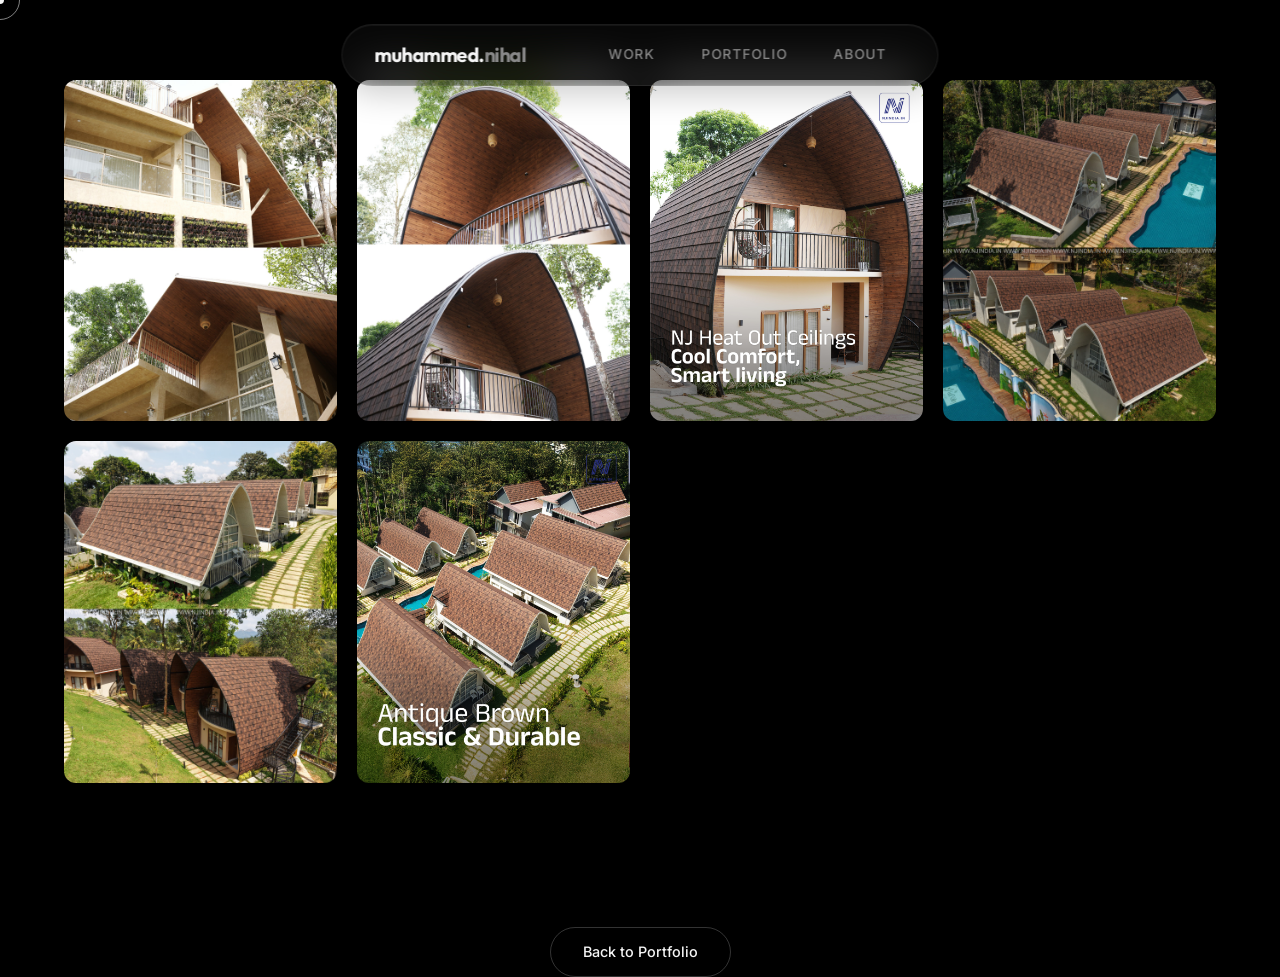
<file: Architectural-photos.html>
<!DOCTYPE html>
<html lang="en">

<head>
    <meta charset="UTF-8">
    <meta name="viewport" content="width=device-width, initial-scale=1.0">
    <title>Wedding Photography | Muhammed Nihal</title>
    <link rel="preconnect" href="https://fonts.googleapis.com">
    <link rel="preconnect" href="https://fonts.gstatic.com" crossorigin>
    <link
        href="https://fonts.googleapis.com/css2?family=Inter:wght@300;400;500;600;700&family=Outfit:wght@300;400;500;700&family=Sora:wght@100;200;300;400;500;600;700;800&display=swap"
        rel="stylesheet">
    <link rel="stylesheet" href="style.css">
    <style>
        .page-header {
            padding: 180px 5% 80px;
            background: var(--background-dark);
            text-align: center;
        }

        .page-title {
            font-size: clamp(3rem, 6vw, 5rem);
            font-family: var(--font-heading);
            color: var(--text-main);
            margin-bottom: 1rem;
        }

        .page-subtitle {
            color: var(--text-muted);
            font-size: 1.2rem;
            max-width: 600px;
            margin: 0 auto;
        }

       .gallery{
    padding: 80px 5%;
}

.gallery-grid{
    display: grid;
    grid-template-columns: repeat(auto-fit, minmax(250px,1fr));
    gap: 20px;
}

/* IMAGE CARD */
.gallery-item{
    width: 100%;
    height: auto; /* keeps natural ratio */
    object-fit: cover;
    border-radius: 12px;
    display: block;
    transition: transform 0.4s ease;
}

/* hover effect */
.gallery-item:hover{
    transform: scale(1.03);
}

       

        .video-grid {
            display: grid;
            grid-template-columns: repeat(3, 1fr);
            gap: 30px;
            padding: 40px 8%;
        }

        /* VIDEO CARD */

        .video-card {
            width: 100%;
            height: 230px;
            object-fit: cover;
            border-radius: 16px;
            background: #000;
            cursor: pointer;

            /* hide first frame flicker */
            filter: grayscale(0%);

            /* smooth animation */
            transition: transform .35s ease, box-shadow .35s ease;

            /* important: keep video paused visually */
            opacity: 0.9;
        }

        /* hover card lift */

        .video-card:hover {
            transform: translateY(-12px) scale(1.02);
            box-shadow: 0 20px 50px rgba(0, 0, 0, 0.35);
            opacity: 1;
        }

        /* hide all controls */

        video::-webkit-media-controls {
            display: none !important;
        }

        video::-webkit-media-controls-enclosure {
            display: none !important;
        }

        /* ---- HOVER PLAY TRICK ---- */

        /* videos load but not visible playing */
        .video-card {
            pointer-events: auto;
        }

        /* when hover -> start rendering frames */
        .video-card:hover {
            animation: videoHack 0.01s linear forwards;
        }

        /* keyframe forces browser to start video decoding */
        @keyframes videoHack {
            from {
                opacity: 0.99;
            }

            to {
                opacity: 1;
            }
        }

        /* responsive */

        @media(max-width:1000px) {
            .video-grid {
                grid-template-columns: repeat(2, 1fr);
            }
        }

        @media(max-width:600px) {
            .video-grid {
                grid-template-columns: 1fr;
            }
        }
    </style>
</head>

<body>
    <div class="cursor-dot"></div>
    <div class="cursor-outline"></div>

    <nav class="navbar scrolled">
        <div class="logo">
            <a href="index.html">muhammed.<span>nihal</span></a>
        </div>
        <ul class="nav-links">
            <li><a href="index.html#work" class="nav-link" data-text="Work">Work</a></li>
            <li><a href="index.html#portfolio" class="nav-link" data-text="Portfolio">Portfolio</a></li>
            <li><a href="index.html#about" class="nav-link" data-text="About">About</a></li>
        </ul>
        <div class="mobile-menu-btn">
            <span></span>
            <span></span>
        </div>
    </nav>

    <main>





        <section class="gallery">
            <div class="gallery-grid">
                <img src="./assets/image/nj-1.jpeg" alt="" class="gallery-item">
                <img src="./assets/image/nj-2.jpeg" alt="" class="gallery-item">
                <img src="./assets/image/nj-3.jpeg" alt="" class="gallery-item">
                <img src="./assets/image/nj-4.jpeg" alt="" class="gallery-item">
                <img src="./assets/image/nj-5.jpeg" alt="" class="gallery-item">
                <img src="./assets/image/nj-6.jpeg" alt="" class="gallery-item">
            </div>
        </section>

            <div style="text-align: center; margin-top: 4rem;">
                <a href="index.html#portfolio" class="btn btn-secondary">Back to Portfolio</a>
            </div>
        </section>
    </main>

   
    <script src="main.js"></script>
</body>

</html>
</file>
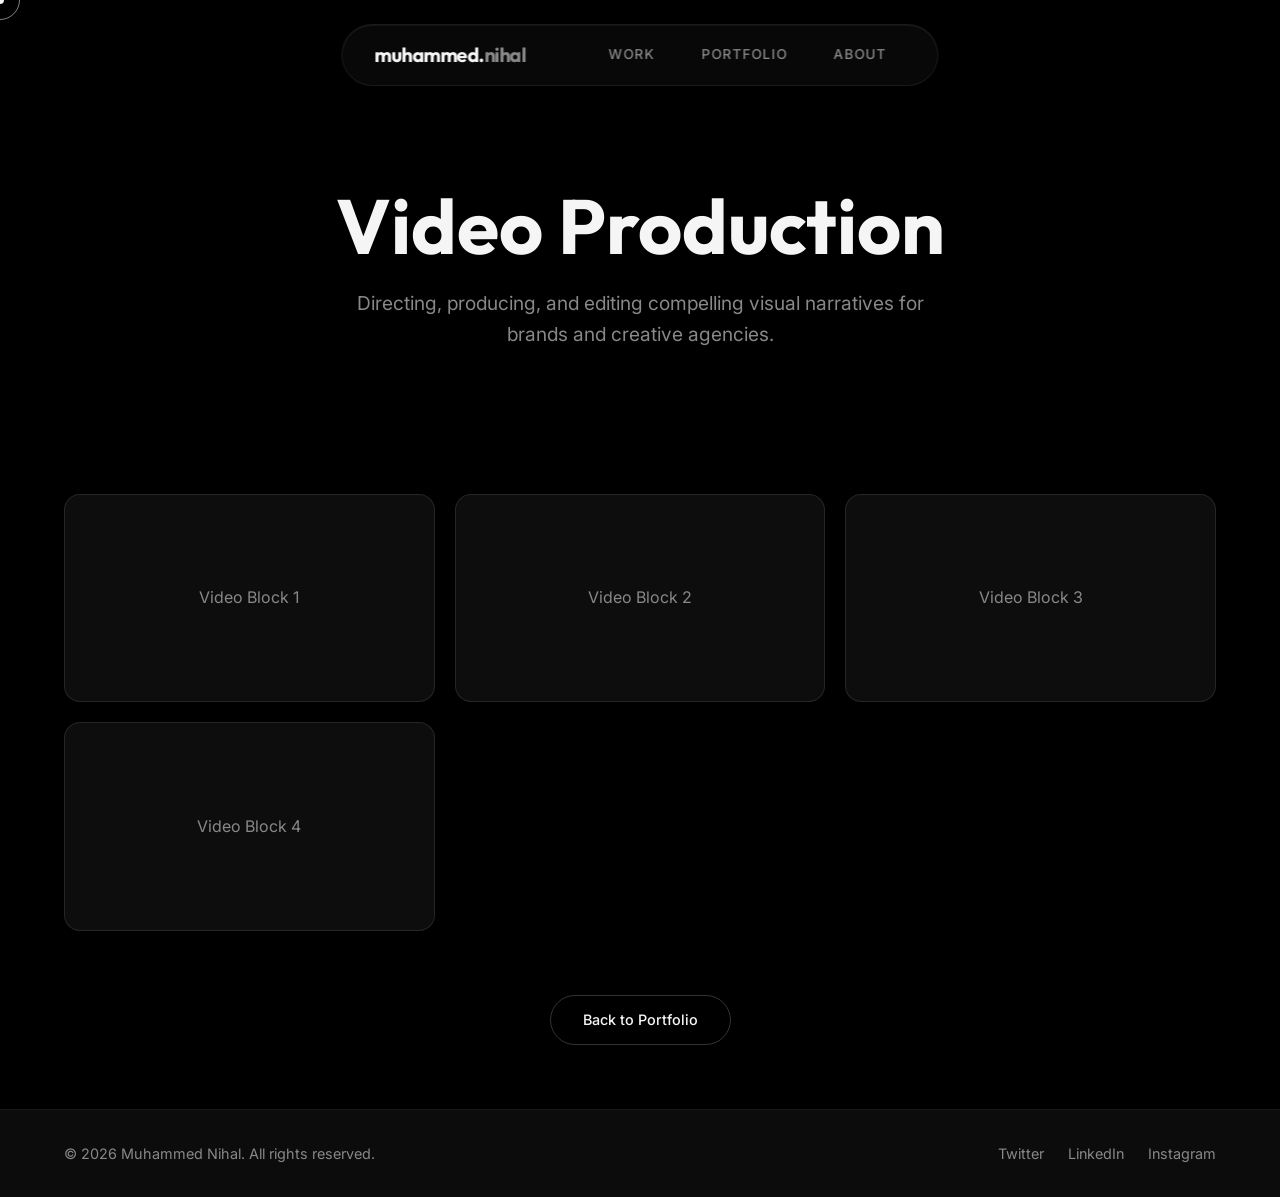
<file: video-production.html>
<!DOCTYPE html>
<html lang="en">

<head>
    <meta charset="UTF-8">
    <meta name="viewport" content="width=device-width, initial-scale=1.0">
    <title>Video Production | Muhammed Nihal</title>
    <link rel="preconnect" href="https://fonts.googleapis.com">
    <link rel="preconnect" href="https://fonts.gstatic.com" crossorigin>
    <link
        href="https://fonts.googleapis.com/css2?family=Inter:wght@300;400;500;600;700&family=Outfit:wght@300;400;500;700&family=Sora:wght@100;200;300;400;500;600;700;800&display=swap"
        rel="stylesheet">
    <link rel="stylesheet" href="style.css">
    <style>
        .page-header {
            padding: 180px 5% 80px;
            background: var(--background-dark);
            text-align: center;
        }

        .page-title {
            font-size: clamp(3rem, 6vw, 5rem);
            font-family: var(--font-heading);
            color: var(--text-main);
            margin-bottom: 1rem;
        }

        .page-subtitle {
            color: var(--text-muted);
            font-size: 1.2rem;
            max-width: 600px;
            margin: 0 auto;
        }

        .gallery {
            padding: var(--space-xl) 5%;
            background: var(--background);
            min-height: 50vh;
        }

        .gallery-grid {
            display: grid;
            grid-template-columns: repeat(auto-fill, minmax(300px, 1fr));
            gap: 20px;
            max-width: 1200px;
            margin: 0 auto;
        }

        .gallery-item {
            aspect-ratio: 16/9;
            background: rgba(255, 255, 255, 0.05);
            border-radius: var(--radius-md);
            display: flex;
            align-items: center;
            justify-content: center;
            color: var(--text-muted);
            border: 1px solid rgba(255, 255, 255, 0.1);
        }
    </style>
</head>

<body>
    <div class="cursor-dot"></div>
    <div class="cursor-outline"></div>

    <nav class="navbar scrolled">
        <div class="logo">
            <a href="index.html">muhammed.<span>nihal</span></a>
        </div>
        <ul class="nav-links">
            <li><a href="index.html#work" class="nav-link" data-text="Work">Work</a></li>
            <li><a href="index.html#portfolio" class="nav-link" data-text="Portfolio">Portfolio</a></li>
            <li><a href="index.html#about" class="nav-link" data-text="About">About</a></li>
        </ul>
        <div class="mobile-menu-btn">
            <span></span>
            <span></span>
        </div>
    </nav>

    <main>
        <section class="page-header">
            <h1 class="page-title">Video Production</h1>
            <p class="page-subtitle">Directing, producing, and editing compelling visual narratives for brands and
                creative agencies.</p>
        </section>

        <section class="gallery">
            <div class="gallery-grid">
                <!-- Placeholders for Video Content -->
                <div class="gallery-item">Video Block 1</div>
                <div class="gallery-item">Video Block 2</div>
                <div class="gallery-item">Video Block 3</div>
                <div class="gallery-item">Video Block 4</div>
            </div>

            <div style="text-align: center; margin-top: 4rem;">
                <a href="index.html#portfolio" class="btn btn-secondary">Back to Portfolio</a>
            </div>
        </section>
    </main>

    <footer>
        <div class="footer-content">
            <div class="footer-left">
                <p>&copy; 2026 Muhammed Nihal. All rights reserved.</p>
            </div>
            <div class="footer-right">
                <ul class="social-links">
                    <li><a href="#" target="_blank">Twitter</a></li>
                    <li><a href="#" target="_blank">LinkedIn</a></li>
                    <li><a href="#" target="_blank">Instagram</a></li>
                </ul>
            </div>
        </div>
    </footer>

    <script src="main.js"></script>
</body>

</html>
</file>
<file: style.css>
/* ==========================================================================
   CSS Variables & Design System
   ========================================================================== */
:root {
    /* Colors */
    --bg-dark: #000000;
    --bg-darker: #0c0c0c;
    --bg-card: #111111;
    --bg-card-light: #ffffff;
    --text-main: #f5f5f5;
    --text-muted: #888888;
    --text-dark: #000000;

    /* Brand/Accent Colors */
    --accent-orange: #ff5e00;
    --accent-gradient: linear-gradient(135deg, #ff8c00 0%, #ff5e00 100%);
    --accent-gradient-hover: linear-gradient(135deg, #e67e00 0%, #e65500 100%);

    /* Typography */
    --font-heading: 'Outfit', sans-serif;
    --font-body: 'Inter', sans-serif;

    /* Box Shadows & Borders */
    --radius-lg: 24px;
    --radius-md: 16px;
    --radius-sm: 8px;

    /* Spacing */
    --space-sm: 0.5rem;
    --space-md: 1rem;
    --space-lg: 2rem;
    --space-xl: 4rem;
    --space-xxl: 8rem;

    /* Transitions */
    --trans-fast: 0.2s cubic-bezier(0.16, 1, 0.3, 1);
    --trans-normal: 0.4s cubic-bezier(0.16, 1, 0.3, 1);
    --trans-slow: 0.8s cubic-bezier(0.16, 1, 0.3, 1);
}

/* ==========================================================================
   Reset & Base Styles
   ========================================================================== */
*,
*::before,
*::after {
    box-sizing: border-box;
    margin: 0;
    padding: 0;
}

html {
    scroll-behavior: smooth;
    font-size: 16px;
}

body {
    background-color: var(--bg-dark);
    color: var(--text-main);
    font-family: var(--font-body);
    line-height: 1.6;
    overflow-x: hidden;
    -webkit-font-smoothing: antialiased;
    -moz-osx-font-smoothing: grayscale;
}

h1,
h2,
h3,
h4,
h5,
h6 {
    font-family: var(--font-heading);
    font-weight: 700;
    line-height: 1.2;
}

a {
    color: inherit;
    text-decoration: none;
}

ul {
    list-style: none;
}

img {
    max-width: 100%;
    height: auto;
    display: block;
}

/* ==========================================================================
   Custom Cursor
   ========================================================================== */
@media (pointer: fine) {
    .cursor-dot {
        width: 8px;
        height: 8px;
        background-color: var(--text-main);
        border-radius: 50%;
        position: fixed;
        top: 0;
        left: 0;
        transform: translate(-50%, -50%);
        pointer-events: none;
        z-index: 9999;
        transition: width 0.2s, height 0.2s, background-color 0.2s;
    }

    .cursor-outline {
        width: 40px;
        height: 40px;
        border: 1px solid rgba(255, 255, 255, 0.5);
        border-radius: 50%;
        position: fixed;
        top: 0;
        left: 0;
        transform: translate(-50%, -50%);
        pointer-events: none;
        z-index: 9998;
        transition: width 0.2s, height 0.2s, border-color 0.2s, transform 0.1s ease-out;
    }

    .cursor-dot.active {
        width: 0;
        height: 0;
    }

    .cursor-outline.active {
        width: 60px;
        height: 60px;
        border-color: #fff;
        background-color: rgba(255, 255, 255, 0.1);
        backdrop-filter: blur(2px);
    }
}

@media (pointer: coarse) {

    .cursor-dot,
    .cursor-outline {
        display: none;
    }
}

.gradient-text {
    /* Kept class name for compatibility with HTML but changed effect to solid orange for this theme */
    color: var(--accent-orange);
}

.section-title {
    font-size: clamp(2rem, 4vw, 3rem);
    margin-bottom: var(--space-md);
    font-weight: 500;
    letter-spacing: -0.02em;
}

.section-desc {
    color: var(--text-muted);
    font-size: 1rem;
    max-width: 600px;
    margin-bottom: var(--space-xl);
}

/* Buttons */
.btn {
    display: inline-flex;
    align-items: center;
    justify-content: center;
    padding: 0.8rem 2rem;
    border-radius: 3rem;
    font-weight: 500;
    font-size: 0.9rem;
    transition: var(--trans-normal);
    position: relative;
    overflow: hidden;
    z-index: 1;
    border: none;
    cursor: pointer;
}

.btn-primary {
    background: var(--accent-orange);
    color: #fff;
}

.btn-primary:hover {
    background: #e65500;
    transform: translateY(-2px);
    box-shadow: 0 10px 20px rgba(255, 94, 0, 0.2);
}

.btn-secondary {
    background: transparent;
    color: var(--text-main);
    border: 1px solid rgba(255, 255, 255, 0.2);
}

.btn-secondary:hover {
    border-color: var(--text-main);
    background: rgba(255, 255, 255, 0.05);
}

.btn-large {
    padding: 1rem 2.5rem;
    font-size: 1rem;
}

/* ==========================================================================
   Navigation (Liquid Glass Style)
   ========================================================================== */
.navbar {
    position: fixed;
    top: 1.5rem;
    left: 50%;
    transform: translateX(-50%);
    width: max-content;
    padding: 0.6rem 2rem;
    border-radius: 4rem;
    display: flex;
    justify-content: space-between;
    align-items: center;
    gap: 4rem;
    z-index: 1000;
    transition: var(--trans-normal);

    /* Liquid Glass Effect */
    background: rgba(255, 255, 255, 0.03);
    backdrop-filter: blur(24px) saturate(180%);
    -webkit-backdrop-filter: blur(24px) saturate(180%);
    border: 1px solid rgba(255, 255, 255, 0.08);
    box-shadow: 0 8px 32px 0 rgba(0, 0, 0, 0.2), inset 0px 1px 0px rgba(255, 255, 255, 0.05);
}

.navbar.scrolled {
    top: 1rem;
    background: rgba(10, 10, 10, 0.4);
    border-color: rgba(255, 255, 255, 0.12);
    box-shadow: 0 10px 40px 0 rgba(0, 0, 0, 0.4), inset 0px 1px 0px rgba(255, 255, 255, 0.1);
    padding: 0.5rem 1.5rem;
    backdrop-filter: blur(30px) saturate(200%);
    -webkit-backdrop-filter: blur(30px) saturate(200%);
}

.logo a {
    font-family: var(--font-heading);
    font-size: 1.25rem;
    font-weight: 700;
    letter-spacing: -0.5px;
}

.logo span {
    color: var(--text-muted);
}

.nav-links {
    display: flex;
    gap: 0.5rem;
}

.nav-link {
    font-size: 0.85rem;
    font-weight: 500;
    text-transform: uppercase;
    letter-spacing: 1px;
    padding: 0.6rem 1.2rem;
    border-radius: 2rem;
    color: var(--text-muted);
    transition: all 0.3s ease;
    display: inline-block;
    position: relative;
}

.nav-link:hover {
    color: #fff;
    background: rgba(255, 255, 255, 0.08);
    box-shadow: 0 4px 15px rgba(0, 0, 0, 0.1), inset 0 1px 0 rgba(255, 255, 255, 0.1);
}

.mobile-menu-btn {
    display: none;
    flex-direction: column;
    gap: 6px;
    cursor: pointer;
    z-index: 1001;
}

.mobile-menu-btn span {
    width: 30px;
    height: 2px;
    background-color: var(--text-main);
    transition: var(--trans-normal);
}

/* ==========================================================================
   Hero Section
   ========================================================================== */
.hero {
    min-height: 100vh;
    display: flex;
    align-items: center;
    justify-content: center;
    padding: 6rem 5% 0;
    /* padding for navbar */
    position: relative;
    background: var(--accent-gradient);
    border-bottom: 2px solid var(--bg-dark);
}

/* Custom Background Image Layer */
.hero-bg-custom{
    background:
        linear-gradient(
            to bottom,
            rgba(0, 0, 0, 0.55),
            rgba(0, 0, 0, 0.55) 
        ),
        url('./assets/image/herooo-bgg.png');

    background-size: cover;

    /* This controls where the image focuses */
    background-position: center top;

    background-repeat: no-repeat;
}

.hero-content {
    display: grid;
    grid-template-columns: 1fr 1fr;
    gap: 4rem;
    max-width: 1400px;
    width: 100%;
    z-index: 10;
    align-items: center;
}

@media (max-width: 900px) {
    .hero-content {
        grid-template-columns: 1fr;
        text-align: center;
    }
}

.hero-text-area {
    display: flex;
    flex-direction: column;
    align-items: flex-start;
}

@media (max-width: 900px) {
    .hero-text-area {
        align-items: center;
    }
}

.hero-badge {
    display: inline-flex;
    align-items: center;
    gap: 0.5rem;
    padding: 0.5rem 1.2rem;
    border-radius: 2rem;
    font-size: 0.85rem;
    font-weight: 500;
    margin-bottom: 2rem;
    color: #fff;

    /* Liquid Glass Effect */
    background: rgba(255, 255, 255, 0.05);
    backdrop-filter: blur(16px) saturate(180%);
    -webkit-backdrop-filter: blur(16px) saturate(180%);
    border: 1px solid rgba(255, 255, 255, 0.1);
    box-shadow: 0 8px 32px 0 rgba(0, 0, 0, 0.2), inset 0px 1px 0px rgba(255, 255, 255, 0.1);
}

.hero-badge svg {
    width: 16px;
    height: 16px;
    stroke: currentColor;
    stroke-width: 2;
}

.hero-title {
    font-size: clamp(3.5rem, 6vw, 5.5rem);
    letter-spacing: -0.04em;
    line-height: 1.1;
    margin-bottom: 1.5rem;
    color: #ffffff;
}

/* Thin Liquid Glass Text Effect */
.liquid-glass-title {
    font-family: 'Sora', sans-serif;
    font-weight: 200;
    /* Thin font weight */
    color: rgba(255, 255, 255, 0.15);
    /* Transparent fill */
    -webkit-text-stroke: 1px rgba(255, 255, 255, 0.8);
    /* Crisp glass border */
    text-shadow:
        0 8px 24px rgba(0, 0, 0, 0.2),
        /* Soft dropdown shadow */
        0 0 30px rgba(255, 255, 255, 0.2);
    /* Internal glow simulating glass */
}


.hero-title .line {
    display: block;
    overflow: hidden;
}

.hero-title .word {
    display: inline-block;
    transform: translateY(100%);
    opacity: 0;
}

.hero-subtitle {
    font-size: clamp(1rem, 1.5vw, 1.25rem);
    color: rgba(255, 255, 255, 0.9);
    max-width: 500px;
    margin-bottom: 3rem;
    opacity: 0;
    transform: translateY(20px);
}

.hero-cta {
    display: flex;
    gap: 1rem;
    opacity: 0;
    transform: translateY(20px);
}

.hero-cta .btn-primary {
    background: #000;
    color: #fff;
}

.hero-cta .btn-primary:hover {
    background: #222;
    box-shadow: 0 10px 20px rgba(0, 0, 0, 0.3);
}

.hero-image-area {
    position: relative;
    height: 600px;
    display: flex;
    justify-content: center;
    align-items: flex-end;
}

/* We will use a placeholder shape for the person silhouette to mimic the reference image */
.hero-silhouette {
    display: none;
}

.scroll-indicator {
    display: none;
    /* Hide scroll indicator for this theme */
}

/* ==========================================================================
   Clients Section (Marquee)
   ========================================================================== */
.clients {
    padding: var(--space-xl) 0;
    background: var(--bg-dark);
    border-top: 1px solid rgba(255, 255, 255, 0.05);
    border-bottom: 1px solid rgba(255, 255, 255, 0.05);
    overflow: hidden;
}

.clients-container {
    display: flex;
    flex-direction: column;
    align-items: center;
    gap: 2rem;
}

.clients-subtitle {
    color: var(--text-muted);
    font-size: 0.9rem;
    text-transform: uppercase;
    letter-spacing: 2px;
}

.clients-marquee {
    width: 100%;
    display: flex;
    overflow: hidden;
    position: relative;
    /* Soft fade on edges */
    mask-image: linear-gradient(to right, transparent, black 10%, black 90%, transparent);
    -webkit-mask-image: linear-gradient(to right, transparent, black 10%, black 90%, transparent);
}

.marquee-content {
    display: flex;
    gap: 4rem;
    padding: 0 2rem;
    animation: scroll 30s linear infinite;
}

.client-logo {
    font-family: var(--font-heading);
    font-size: 1.5rem;
    font-weight: 700;
    color: rgba(255, 255, 255, 0.2);
    white-space: nowrap;
    transition: var(--trans-normal);
    cursor: default;
}

.client-logo:hover {
    color: rgba(255, 255, 255, 0.8);
}

@keyframes scroll {
    0% {
        transform: translateX(0);
    }

    100% {
        transform: translateX(calc(-50% - 2rem));
    }
}

/* ==========================================================================
   Portfolio Categories Grid
   ========================================================================== */
.portfolio {
    padding: var(--space-xxl) 5%;
    background: var(--bg-darker);
}

.portfolio-container {
    max-width: 1200px;
    margin: 0 auto;
}

.portfolio-bento-grid {
    display: grid;
    grid-template-columns: repeat(4, 1fr);
    grid-auto-rows: 250px;
    gap: 1.5rem;
    margin-top: 3rem;
}

/* Base Bento Spans for Desktop */
.bento-large {
    grid-column: span 2;
    grid-row: span 2;
}

.bento-tall {
    grid-column: span 1;
    grid-row: span 2;
}

.bento-wide {
    grid-column: span 2;
    grid-row: span 1;
}

.bento-full {
    grid-column: span 4;
    grid-row: span 1;
}

.bento-small {
    grid-column: span 1;
    grid-row: span 1;
}

/* Tablet (Smaller than 1024px but above Mobile) */
@media (max-width: 1024px) {
    .portfolio-bento-grid {
        grid-template-columns: repeat(2, 1fr);
    }

    .bento-large {
        grid-column: span 2;
        grid-row: span 2;
    }

    .bento-tall {
        grid-column: span 1;
        grid-row: span 2;
    }

    .bento-wide {
        grid-column: span 2;
        grid-row: span 1;
    }

    .bento-full {
        grid-column: span 2;
        grid-row: span 1;
    }

    .bento-small {
        grid-column: span 1;
        grid-row: span 1;
    }
}

/* Mobile Responsive Adjustments */
@media (max-width: 768px) {

    /* Collapse Bento to 1 column slightly earlier for mobile screens */
    .portfolio-bento-grid {
        grid-template-columns: 1fr;
        grid-auto-rows: 200px;
    }

    .bento-large,
    .bento-tall,
    .bento-wide,
    .bento-full,
    .bento-small {
        grid-column: span 1;
        grid-row: span 1;
    }

    /* Global Padding Reduction for Mobile readability */
    .hero {
        padding: 8rem 5% 2rem;
        min-height: auto;
    }

    .about,
    .portfolio,
    .clients {
        padding: var(--space-xl) 5%;
    }

    .section-title {
        font-size: 2.5rem;
    }

    .hero-title {
        font-size: 3rem;
    }
}

.portfolio-tile {
    position: relative;
    width: 100%;
    height: 100%;
    border-radius: var(--radius-lg);
    overflow: hidden;
    text-decoration: none;
    display: flex;
    align-items: center;
    justify-content: center;
    /* Liquid glass style for tiles */
    background: rgba(0, 0, 0, 0.03);
    backdrop-filter: blur(24px) saturate(180%);
    -webkit-backdrop-filter: blur(24px) saturate(180%);
    border: 1px solid rgba(0, 0, 0, 0.08);
    box-shadow: 0 8px 32px 0 rgba(0, 0, 0, 0.3), inset 0px 1px 0px rgba(255, 255, 255, 0.05);
    transition: transform 0.4s cubic-bezier(0.175, 0.885, 0.32, 1.275), box-shadow 0.4s ease, border-color 0.4s ease;
}

.portfolio-tile:hover {
    transform: translateY(-10px) scale(1.02);
    box-shadow: 0 20px 40px rgba(0, 0, 0, 0.5), inset 0 0 0 1px rgba(255, 255, 255, 0.2);
    border-color: rgba(255, 255, 255, 0.3);
    z-index: 2;
}

.tile-overlay {
    position: absolute;
    top: 0;
    left: 0;
    width: 100%;
    height: 100%;
    background: #210000;
    z-index: 1;
}

.portfolio-tile:hover .tile-overlay {
    background: rgba(0, 0, 0, 0.1);
}

.tile-title {
    position: relative;
    z-index: 2;
    color: #ffffff;
    font-size: 1.5rem;
    font-weight: 500;
    text-align: center;
    padding: 0 1rem;
    font-family: var(--font-heading);
    letter-spacing: -0.02em;
    text-shadow: 0 4px 12px rgba(0, 0, 0, 0.5);
    transition: var(--trans-normal);
}

.portfolio-tile:hover .tile-title {
    transform: scale(1.05);
    color: var(--accent-orange);
}


/* ==========================================================================
   Work Section (Articles / Prompts style from reference)
   ========================================================================== */
.work {
    padding: var(--space-xxl) 5%;
    background: var(--bg-darker);
}

.projects-grid {
    display: grid;
    grid-template-columns: repeat(auto-fit, minmax(350px, 1fr));
    gap: 2rem;
    max-width: 1200px;
    margin: 0 auto;
}

.project-card {
    position: relative;
    border-radius: var(--radius-lg);
    overflow: hidden;
    background: var(--bg-card-light);
    color: var(--text-dark);
    transition: var(--trans-normal);
    opacity: 0;
    transform: translateY(40px);
    display: flex;
    flex-direction: column;
}

.project-card:hover {
    transform: translateY(-8px);
    box-shadow: 0 20px 40px rgba(0, 0, 0, 0.5);
}

.project-image {
    width: 100%;
    height: 250px;
    /* adjusted from 300px for better ratio */
    overflow: hidden;
    padding: 1rem;
    background: var(--bg-card-light);
}

.img-placeholder {
    width: 100%;
    height: 100%;
    border-radius: var(--radius-md);
    transition: transform 0.6s cubic-bezier(0.16, 1, 0.3, 1);
}

.project-card:hover .img-placeholder {
    transform: scale(1.02);
}

.project-info {
    padding: 1.5rem 2rem 2.5rem;
    display: flex;
    flex-direction: column;
    flex-grow: 1;
}

.project-tags {
    display: flex;
    gap: 0.5rem;
    margin-bottom: 1rem;
}

.project-tags span {
    font-size: 0.75rem;
    text-transform: uppercase;
    letter-spacing: 0.5px;
    color: var(--text-dark);
    font-weight: 600;
}

.project-title {
    font-size: 2rem;
    margin-bottom: 0.5rem;
    line-height: 1.1;
    font-weight: 700;
}

.project-desc {
    color: #555;
    font-size: 0.95rem;
    margin-bottom: 1.5rem;
}

.project-link {
    display: none;
    /* Hidden strictly adapting to the reference's card style */
}

/* Secondary dark card style from reference */
.project-card.dark {
    background: var(--bg-card);
    color: var(--text-main);
}

.project-card.dark .project-title {
    color: var(--text-main);
    font-size: 1.7rem;
    font-weight: 500;
}

.project-card.dark .project-desc {
    color: var(--text-muted);
}

.project-card.dark .project-image {
    background: transparent;
    padding: 0;
}

.project-card.dark .img-placeholder {
    border-radius: var(--radius-lg) var(--radius-lg) 0 0;
}

/* ==========================================================================
   Features Grid (From reference)
   ========================================================================== */
.features-section {
    padding: var(--space-xl) 5%;
    max-width: 1200px;
    margin: 0 auto;
}

.features-header {
    margin-bottom: 3rem;
}

.features-header h2 {
    font-size: clamp(2rem, 4vw, 3rem);
    font-weight: 500;
    max-width: 600px;
    line-height: 1.2;
}

.features-grid {
    display: grid;
    grid-template-columns: repeat(3, 1fr);
    gap: 1.5rem;
}

@media (max-width: 900px) {
    .features-grid {
        grid-template-columns: 1fr;
    }
}

.feature-item {
    background: var(--bg-card);
    border-radius: var(--radius-lg);
    padding: 2.5rem 2rem;
    transition: var(--trans-normal);
}

.feature-item:hover {
    background: #1a1a1a;
}

.feature-icon {
    width: 48px;
    height: 48px;
    background: rgba(255, 94, 0, 0.1);
    border-radius: 50%;
    display: flex;
    align-items: center;
    justify-content: center;
    margin-bottom: 1.5rem;
    color: var(--accent-orange);
}

.feature-title {
    font-size: 1.25rem;
    margin-bottom: 1rem;
    font-weight: 500;
}

.feature-desc {
    color: var(--text-muted);
    font-size: 0.9rem;
    line-height: 1.6;
}

/* ==========================================================================
   Bottom Content Grid (From reference)
   ========================================================================== */
.bottom-content-section {
    padding: var(--space-xl) 5% var(--space-xxl);
    max-width: 1200px;
    margin: 0 auto;
}

.bottom-grid {
    display: grid;
    grid-template-columns: 1fr 1fr;
    gap: 1.5rem;
}

@media (max-width: 768px) {
    .bottom-grid {
        grid-template-columns: 1fr;
    }
}

.bottom-card {
    position: relative;
    border-radius: var(--radius-lg);
    overflow: hidden;
    height: 400px;
    background: var(--bg-card);
}

.bottom-card img {
    width: 100%;
    height: 100%;
    object-fit: cover;
    opacity: 0.6;
    transition: var(--trans-normal);
}

.bottom-card:hover img {
    opacity: 0.8;
}

.bottom-card-content {
    position: absolute;
    bottom: 0;
    left: 0;
    width: 100%;
    padding: 2rem;
    background: linear-gradient(to top, rgba(0, 0, 0, 0.9) 0%, transparent 100%);
}

.bottom-card-title {
    font-size: 1.5rem;
    margin-bottom: 0.5rem;
    font-weight: 500;
}

.bottom-card-desc {
    font-size: 0.9rem;
    color: rgba(255, 255, 255, 0.8);
}

/* ==========================================================================
   About Section
   ========================================================================== */
.about {
    padding: var(--space-xxl) 5%;
}

.about-grid {
    display: grid;
    grid-template-columns: 1fr 1fr;
    gap: 4rem;
}

.about-text {
    font-size: 1.25rem;
    color: var(--text-muted);
}

.about-text p {
    margin-bottom: 1.5rem;
}

.skills-container {
    padding: 2.5rem;
    background: var(--bg-card);
    border: 1px solid rgba(255, 255, 255, 0.05);
    border-radius: 1.5rem;
}

.skills-title {
    font-size: 1.5rem;
    margin-bottom: 1.5rem;
    padding-bottom: 1rem;
    border-bottom: 1px solid rgba(255, 255, 255, 0.1);
}

.skills-list {
    display: flex;
    flex-wrap: wrap;
    gap: 1rem;
}

.skills-list li {
    padding: 0.6rem 1.2rem;
    background: rgba(255, 255, 255, 0.03);
    backdrop-filter: blur(12px) saturate(140%);
    -webkit-backdrop-filter: blur(12px) saturate(140%);
    border: 1px solid rgba(255, 255, 255, 0.08);
    box-shadow: 0 4px 15px rgba(0, 0, 0, 0.2), inset 0px 1px 0px rgba(255, 255, 255, 0.05);
    border-radius: 2rem;
    font-size: 0.9rem;
    transition: var(--trans-fast);
}

.skills-list li:hover {
    background: rgba(255, 255, 255, 0.1);
    transform: translateY(-3px);
    box-shadow: 0 8px 25px rgba(0, 0, 0, 0.3), inset 0px 1px 0px rgba(255, 255, 255, 0.15);
    border-color: rgba(255, 255, 255, 0.2);
}

/* ==========================================================================
   Contact Section & Footer
   ========================================================================== */
.contact {
    padding: clamp(4rem, 15vh, 10rem) 5%;
    text-align: center;
    background: linear-gradient(to bottom, var(--bg-dark), var(--bg-darker));
    position: relative;
    overflow: hidden;
}

.contact::before {
    content: '';
    position: absolute;
    top: 0;
    left: 50%;
    transform: translateX(-50%);
    width: 80%;
    height: 1px;
    background: radial-gradient(circle, rgba(255, 255, 255, 0.2) 0%, transparent 100%);
}

.contact-container {
    max-width: 800px;
    margin: 0 auto;
    position: relative;
    z-index: 2;
}

.contact-title {
    font-size: clamp(2.5rem, 6vw, 5rem);
    margin-bottom: 1.5rem;
}

.contact-title span {
    color: transparent;
    -webkit-text-stroke: 1px var(--text-main);
}

.contact-desc {
    color: var(--text-muted);
    font-size: 1.25rem;
    margin-bottom: 3rem;
    max-width: 600px;
    margin-left: auto;
    margin-right: auto;
}

footer {
    padding: 2rem 5%;
    border-top: 1px solid rgba(255, 255, 255, 0.05);
    background: var(--bg-darker);
}

.footer-content {
    display: flex;
    justify-content: space-between;
    align-items: center;
    color: var(--text-muted);
    font-size: 0.9rem;
}

.social-links {
    display: flex;
    gap: 1.5rem;
}

.social-links a {
    transition: var(--trans-fast);
}

.social-links a:hover {
    color: var(--text-main);
}

/* ==========================================================================
   Responsive Design
   ========================================================================== */
@media (max-width: 900px) {
    .about-grid {
        grid-template-columns: 1fr;
        gap: 2rem;
    }
}

@media (max-width: 768px) {
    .mobile-menu-btn {
        display: flex;
    }

    .nav-links {
        position: fixed;
        top: 0;
        left: 0;
        width: 100%;
        height: 100vh;
        background: var(--bg-darker);
        flex-direction: column;
        justify-content: center;
        align-items: center;
        transform: translateY(-100%);
        transition: transform 0.4s cubic-bezier(0.77, 0, 0.175, 1);
        z-index: 1000;
    }

    .nav-links.active {
        transform: translateY(0);
    }

    .nav-link {
        font-size: 1.5rem;
    }

    .footer-content {
        flex-direction: column;
        gap: 1.5rem;
        text-align: center;
    }
}

/* GRID */

.vedio-grid {
    display: grid;
    grid-template-columns: repeat(3, 1fr);
    gap: 30px;
    padding: 40px 8%;
}

/* VIDEO CARD */

.video-card {
    width: 100%;
    height: 230px;
    object-fit: cover;
    border-radius: 16px;
    background: #000;
    cursor: pointer;

    /* hide first frame flicker */
    filter: grayscale(0%);

    /* smooth animation */
    transition: transform .35s ease, box-shadow .35s ease;

    /* important: keep video paused visually */
    opacity: 0.9;
}

/* hover card lift */

.video-card:hover {
    transform: translateY(-12px) scale(1.02);
    box-shadow: 0 20px 50px rgba(0, 0, 0, 0.35);
    opacity: 1;
}

/* hide all controls */

video::-webkit-media-controls {
    display: none !important;
}

video::-webkit-media-controls-enclosure {
    display: none !important;
}

/* ---- HOVER PLAY TRICK ---- */

/* videos load but not visible playing */
.video-card {
    pointer-events: auto;
}

/* when hover -> start rendering frames */
.video-card:hover {
    animation: videoHack 0.01s linear forwards;
}

/* keyframe forces browser to start video decoding */
@keyframes videoHack {
    from {
        opacity: 0.99;
    }

    to {
        opacity: 1;
    }
}

/* responsive */

@media(max-width:1000px) {
    .video-grid {
        grid-template-columns: repeat(2, 1fr);
    }
}

@media(max-width:600px) {
    .video-grid {
        grid-template-columns: 1fr;
    }
}
/* hero must be relative */
.hero{
    position: relative;
}

/* ===== SOCIAL ICONS ===== */
.hero-social{
    position: absolute;
    left: 40px;
    top: 50%;
    transform: translateY(-50%);
    display: flex;
    flex-direction: column;
    gap: 18px;
    z-index: 5;
}

.social-icon{
    width: 45px;
    height: 45px;
    background: rgba(255,255,255,0.08);
    backdrop-filter: blur(10px);
    border-radius: 50%;
    display: flex;
    align-items: center;
    justify-content: center;
    color: white;
    font-size: 20px;
    text-decoration: none;
    border: 1px solid rgba(255,255,255,0.15);
    transition: 0.35s ease;
}

.social-icon:hover{
    transform: translateX(6px) scale(1.12);
    box-shadow: 0 0 18px rgba(255,255,255,0.25);
}

/* brand hover colors */
.social-icon.whatsapp:hover{ background:#25D366; }
.social-icon.instagram:hover{ background:linear-gradient(45deg,#f9ce34,#ee2a7b,#6228d7); }
.social-icon.linkedin:hover{ background:#0A66C2; }
.social-icon.behance:hover{ background:#1769ff; }

/* MOBILE */
@media(max-width:768px){
    .hero-social{
        left:50%;
        top:auto;
        bottom:30px;
        transform:translateX(-50%);
        flex-direction:row;
    }
}
.thank-contact {
    display: inline-block;
    padding: 14px 34px;
    background: #ff6200;
    color: #fff;
    text-decoration: none;
    border-radius: 40px;
    font-weight: 600;
    transition: .3s;
}
</file>
